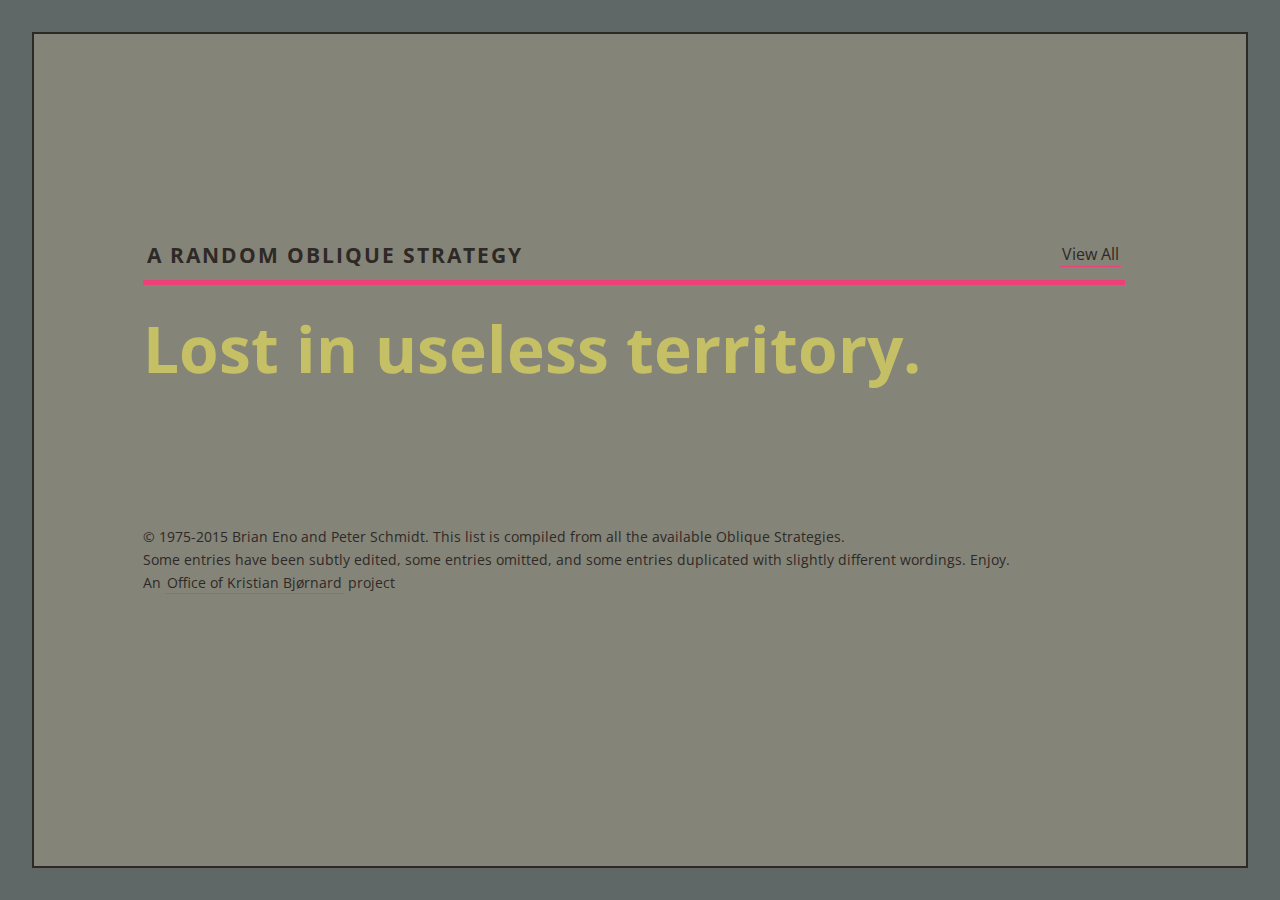
<file: index.html>
<!DOCTYPE html>
<html lang="en" class="random">
  <head>
    <meta charset="utf-8">
    <meta http-equiv="X-UA-Compatible" content="IE=edge">
    <meta name="viewport" content="width=device-width, initial-scale=1">
    <title>An Oblique Strategy:</title>

    <!-- Bootstrap -->
    <!-- Latest compiled and minified CSS -->
    <link rel="stylesheet" href="reset.css">
    <link rel="stylesheet" href="structure.css">
    <link rel="stylesheet" href="os.css">

    <!-- HTML5 Shim and Respond.js IE8 support of HTML5 elements and media queries -->
    <!-- WARNING: Respond.js doesn't work if you view the page via file:// -->
    <!--[if lt IE 9]>
      <script src="https://oss.maxcdn.com/libs/html5shiv/3.7.0/html5shiv.js"></script>
      <script src="https://oss.maxcdn.com/libs/respond.js/1.4.2/respond.min.js"></script>
    <![endif]-->
  </head>
  <body class="random">
    <div class="container">

      <div class="outer">
        <div class="inner">
          <header>
            <h1>A Random Oblique Strategy</h1>
            <p class="altview"><a href="list.html">View All</a></p>
          </header>

          <div id='oblique_strategies'>
            <p>A Random Strategy Here.</p>
          </div>

          <footer>
            <p>&copy; 1975-2015 Brian Eno and Peter Schmidt. This list is compiled from all the available Oblique Strategies.</p>
            <p>Some entries have been subtly edited, some entries omitted, and some entries duplicated with slightly different wordings. Enjoy.</p>
            <p>An <a href="http://www.ookb.co/">Office of Kristian Bjørnard</a> project</p>
          </footer>
        </div>
      </div>

    </div>

    <div class="cool-border thick"></div>
    <div class="cool-border thin"></div>

    <!-- jQuery (necessary for Bootstrap's JavaScript plugins) -->
    <script src="https://ajax.googleapis.com/ajax/libs/jquery/1.11.0/jquery.min.js"></script>
    <script src="http://netdna.bootstrapcdn.com/bootstrap/3.1.1/js/bootstrap.min.js"></script>
    <script src="os.js"></script>

  </body>
</html>
</file>
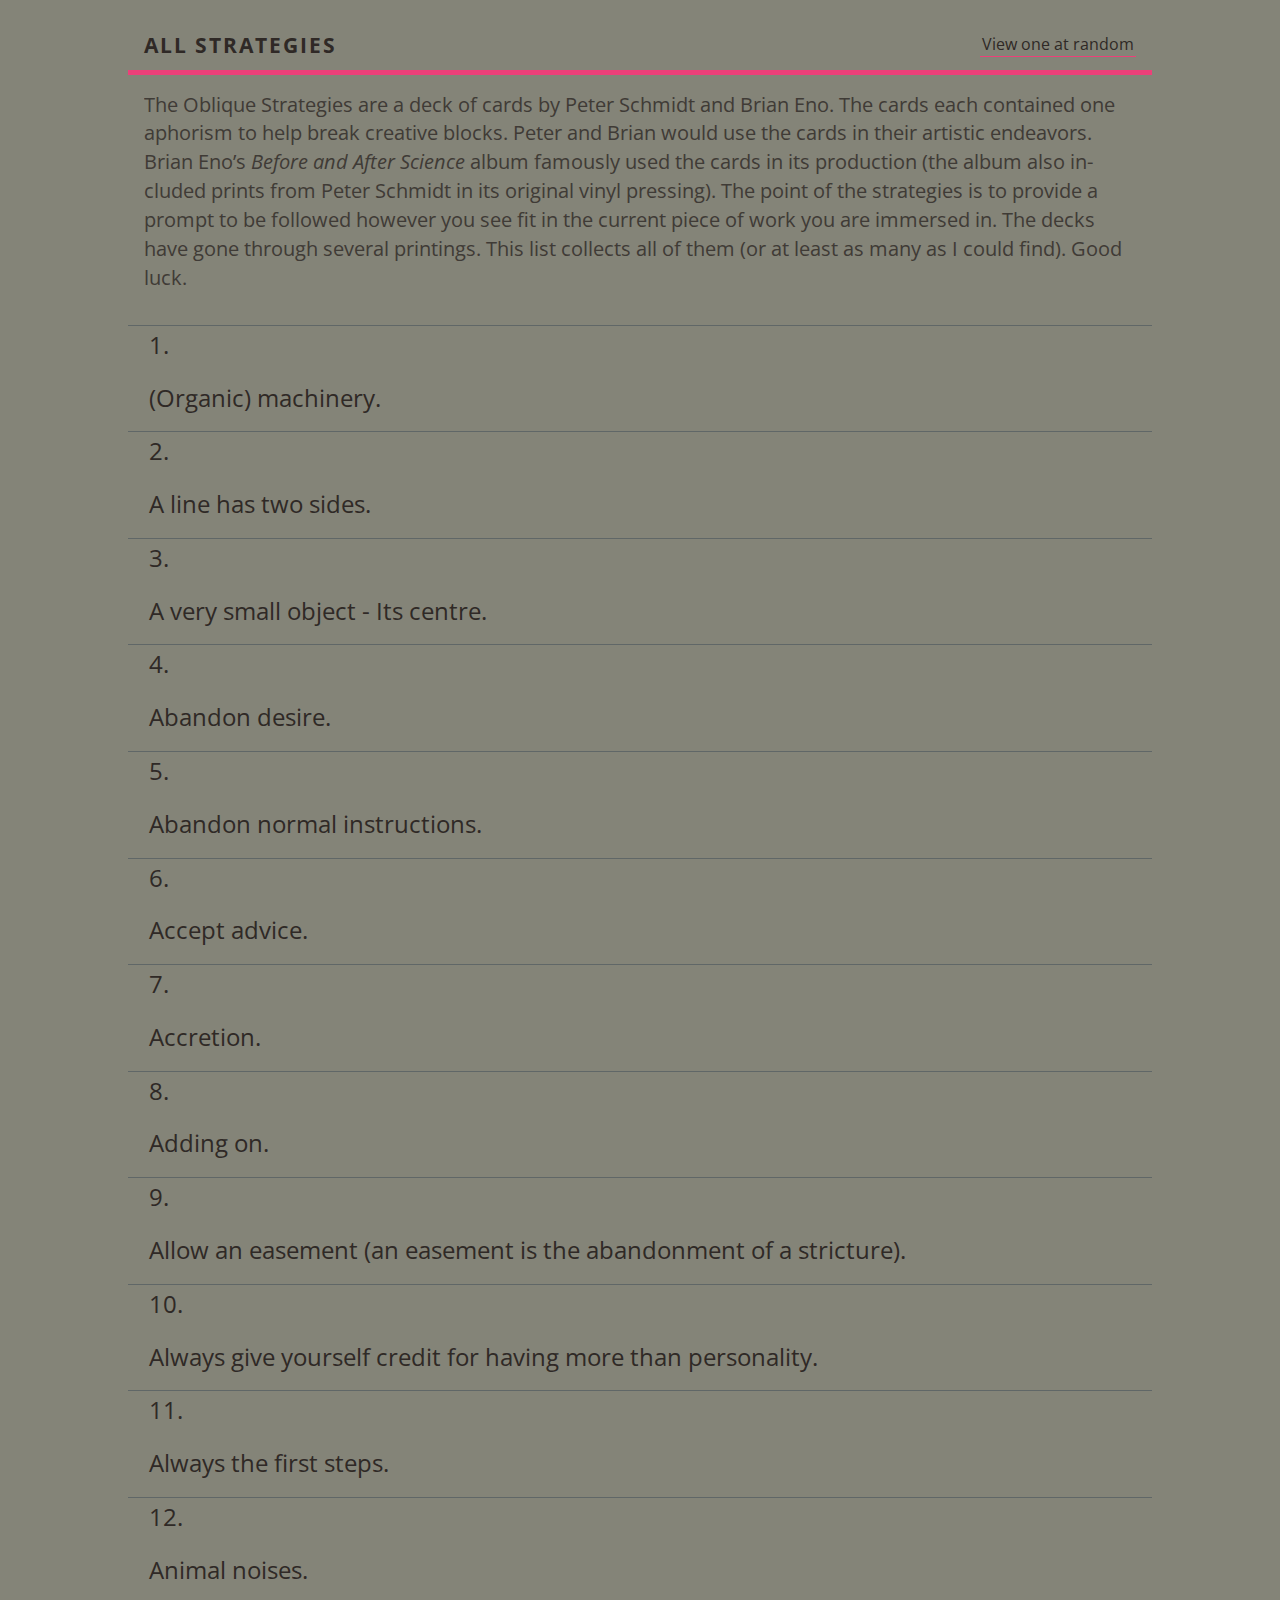
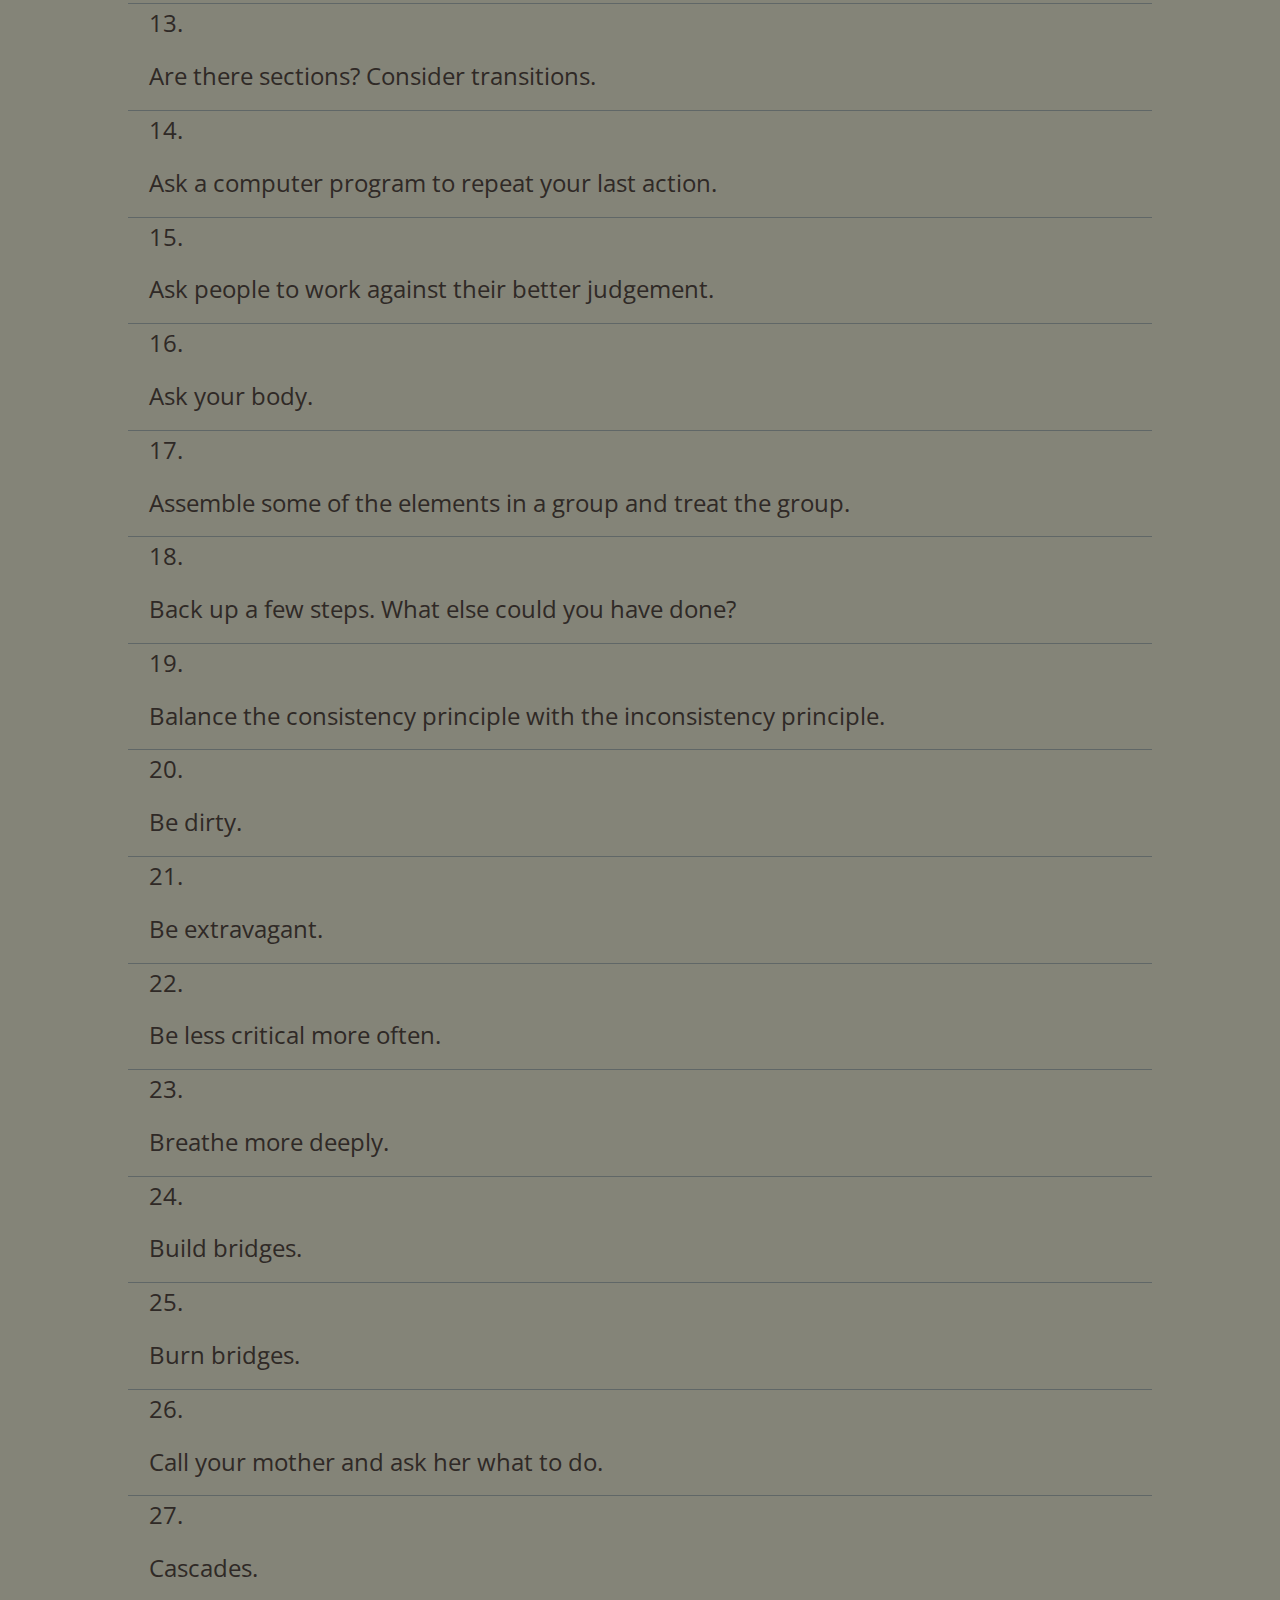
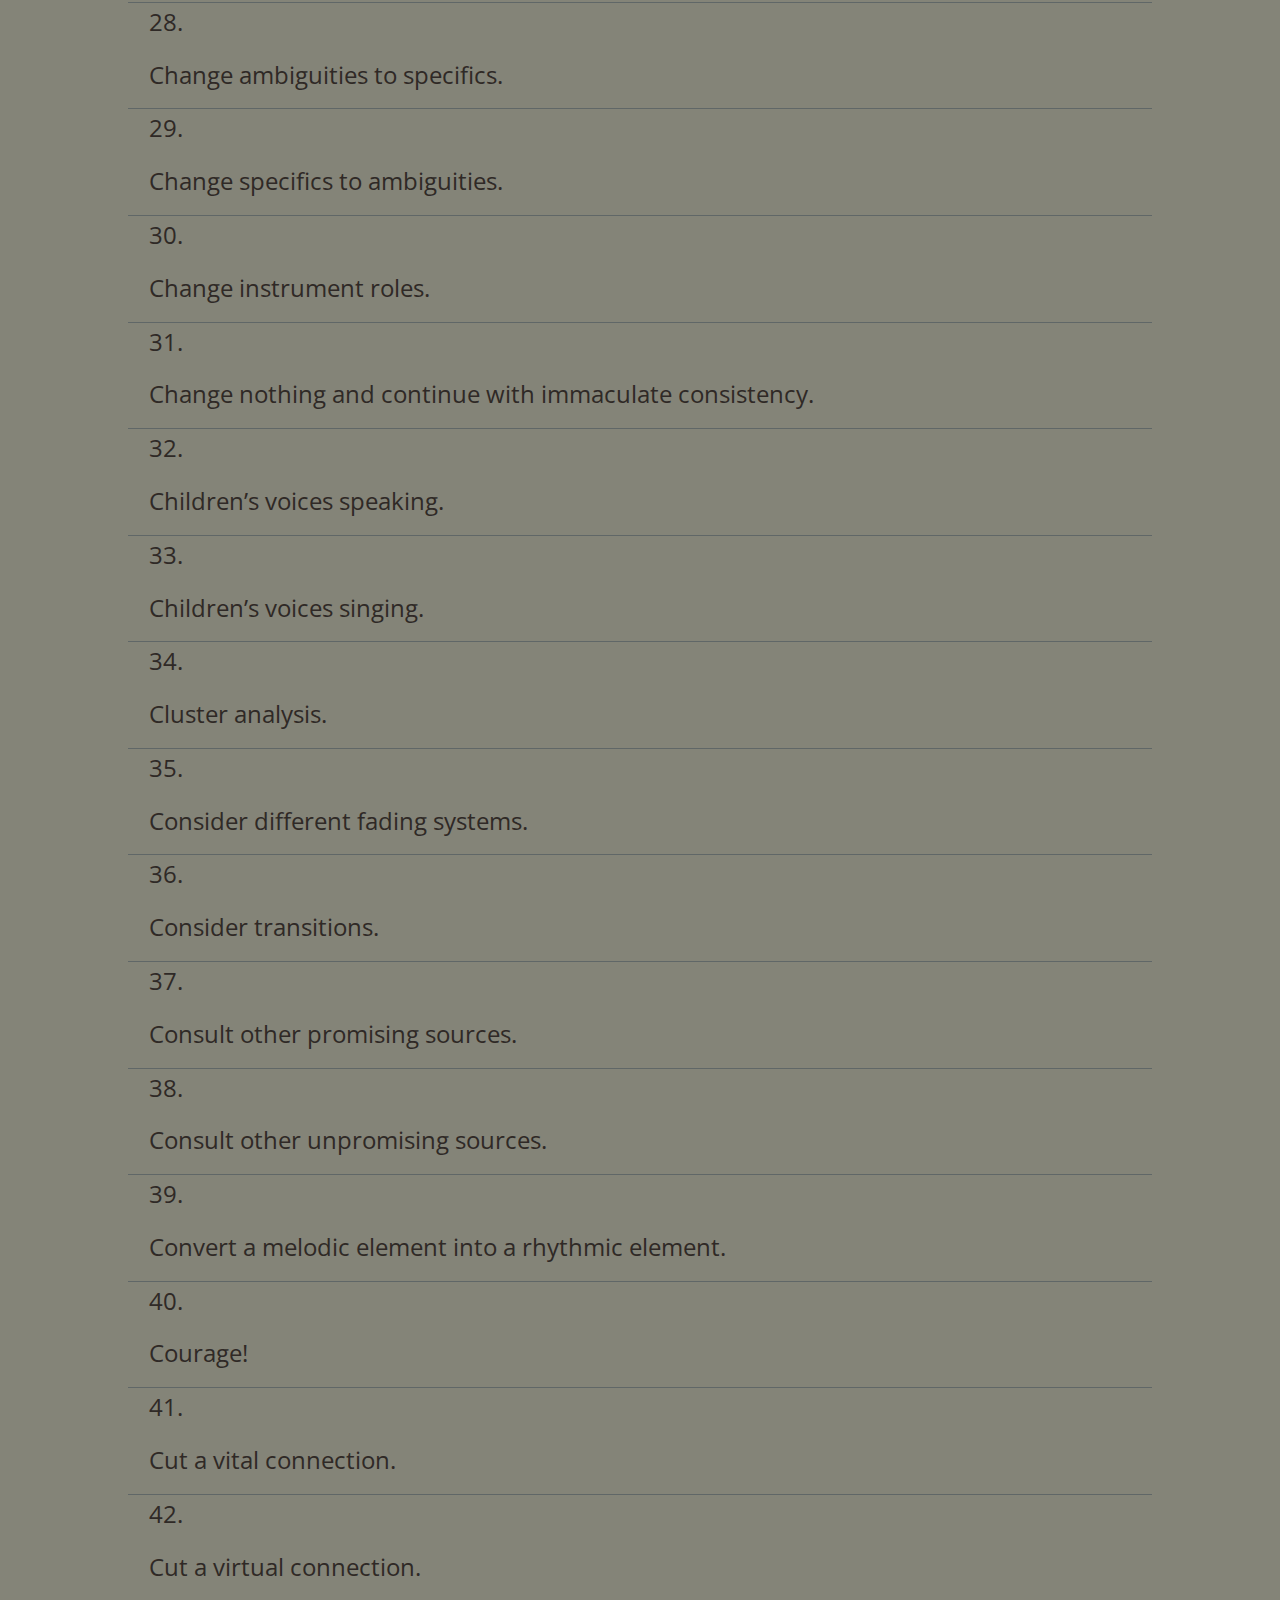
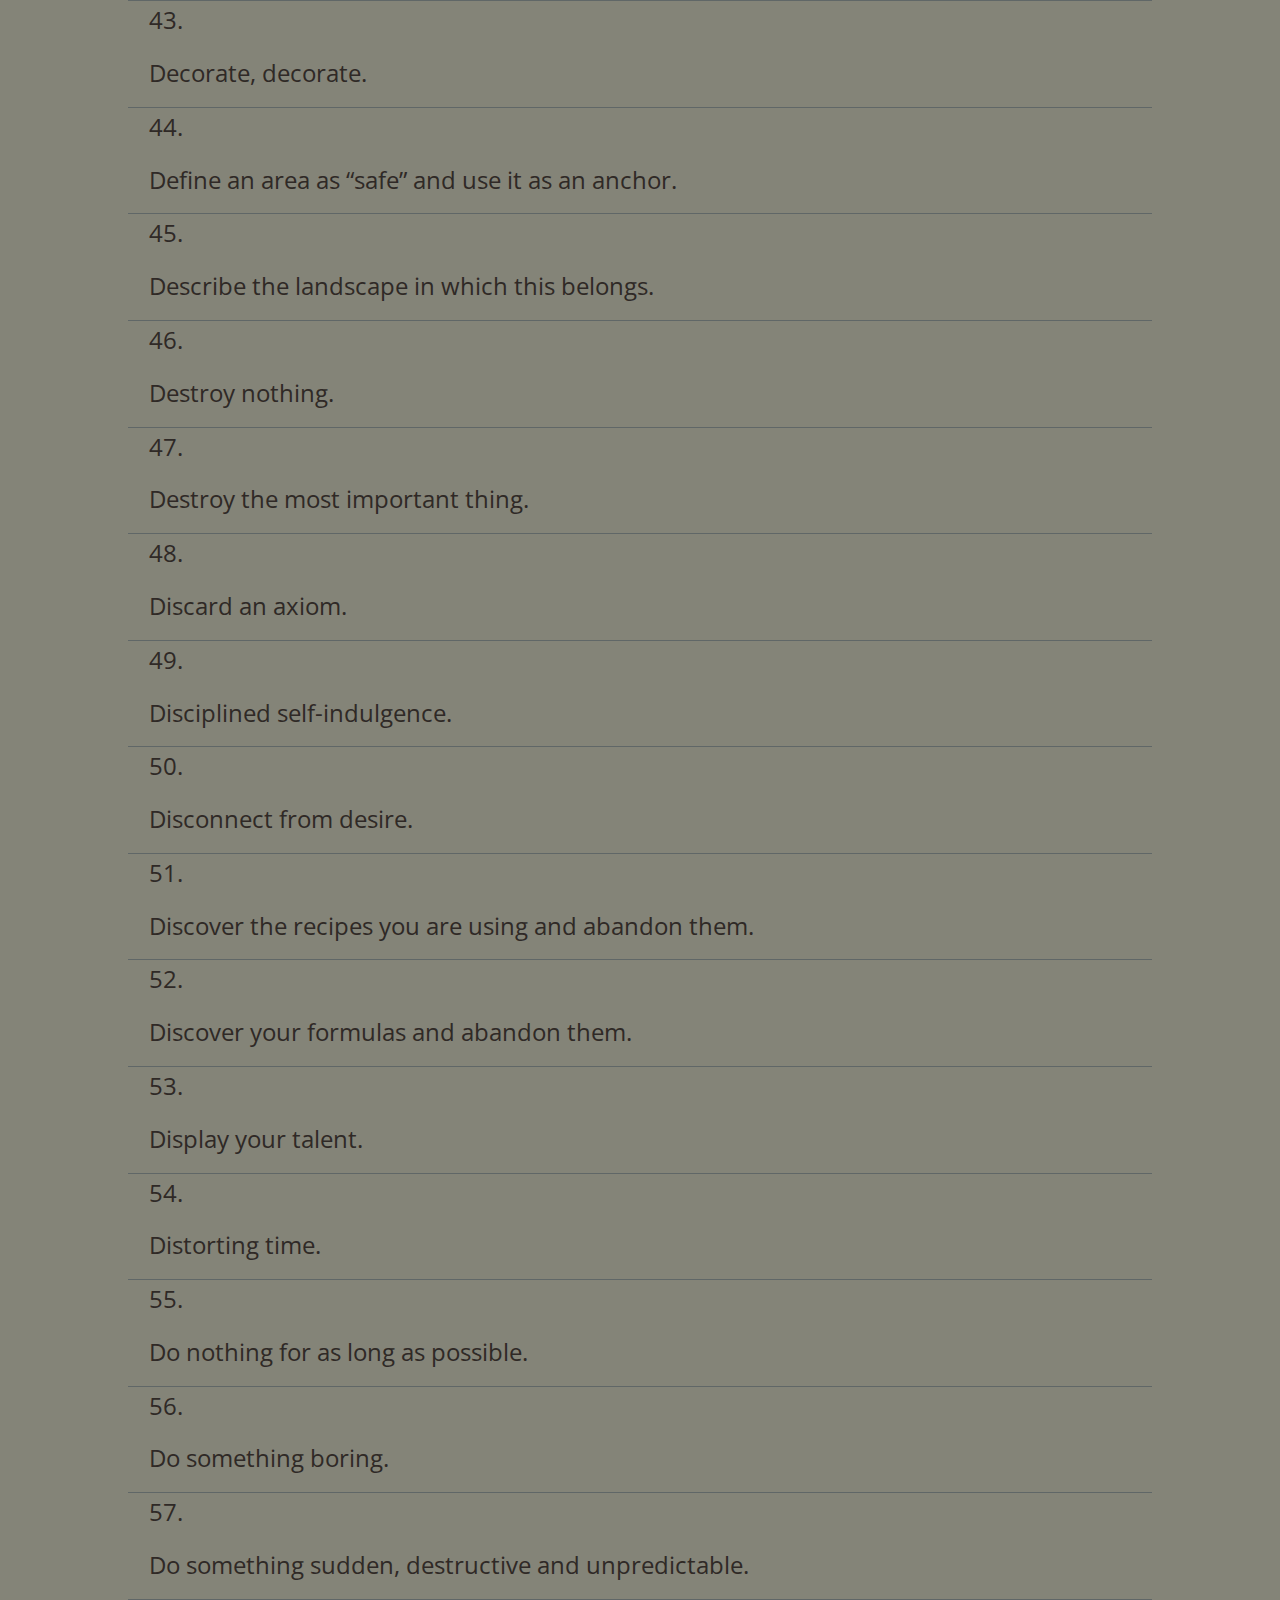
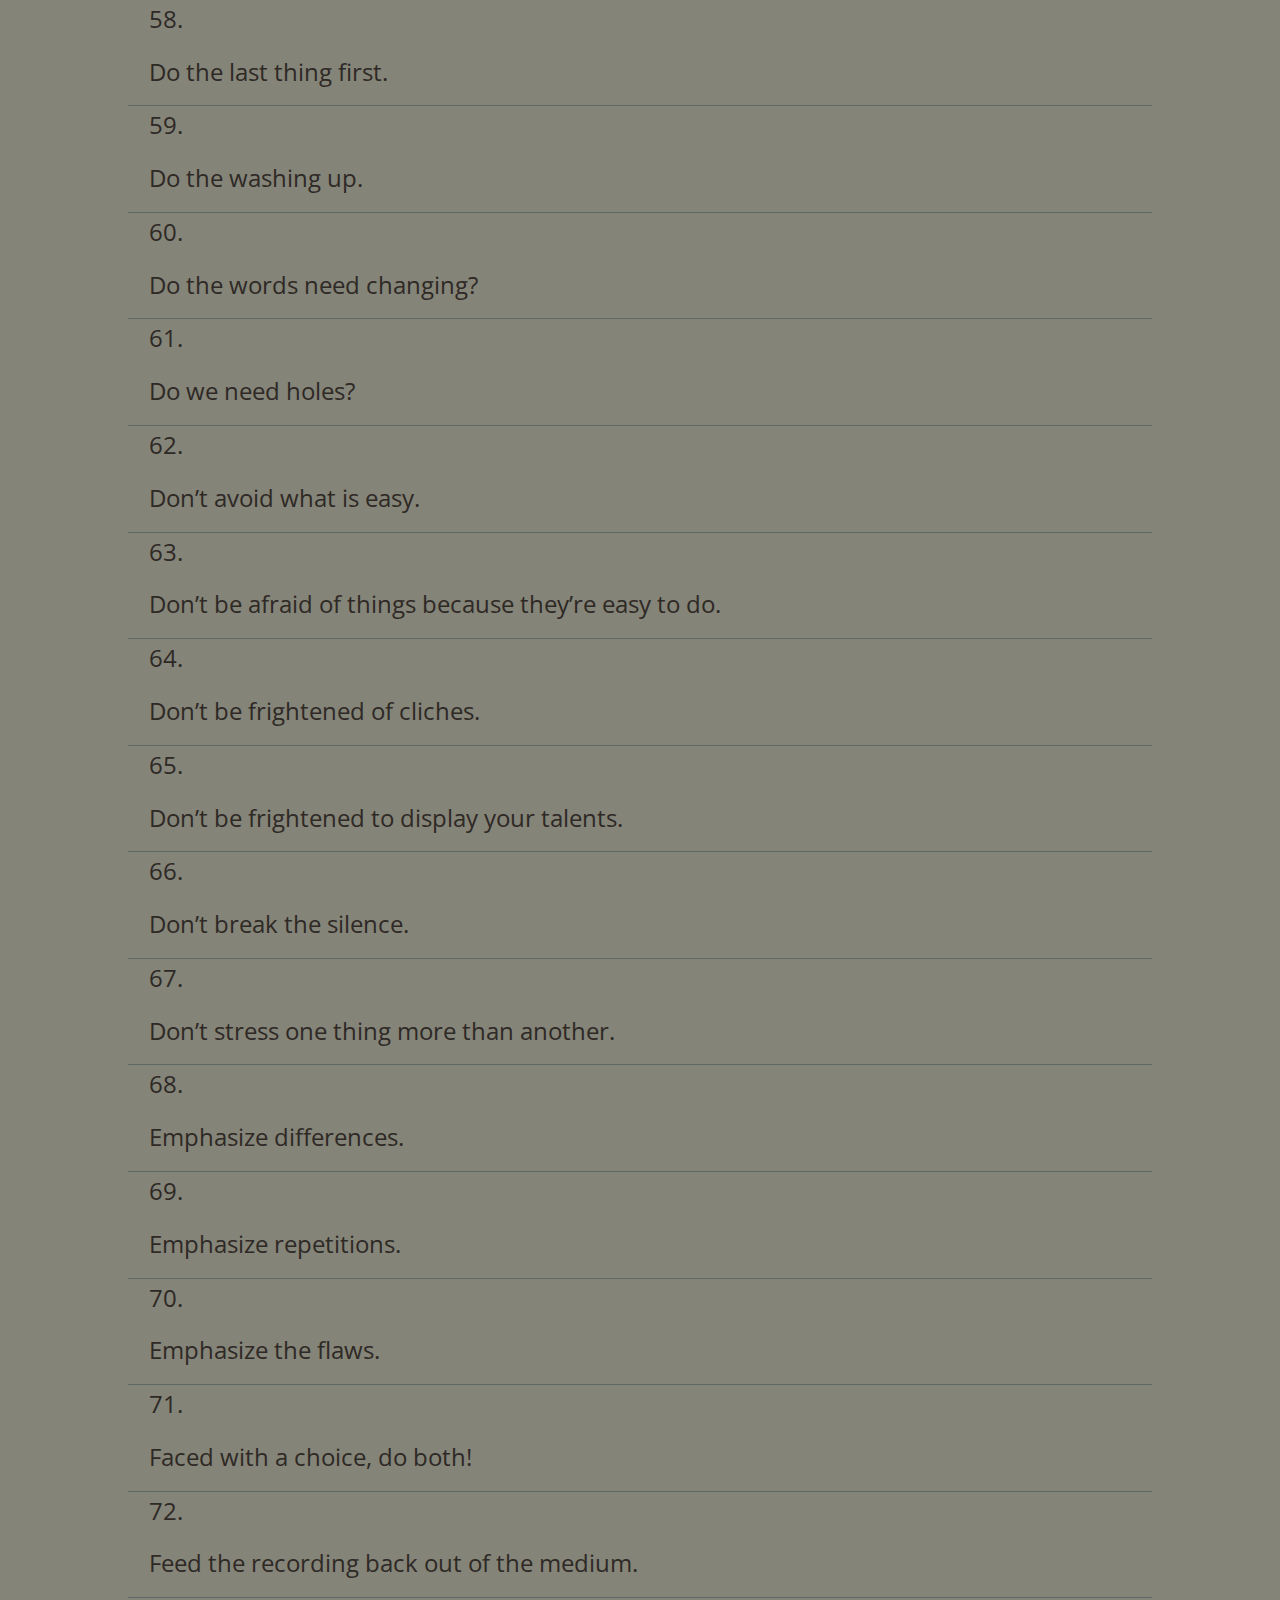
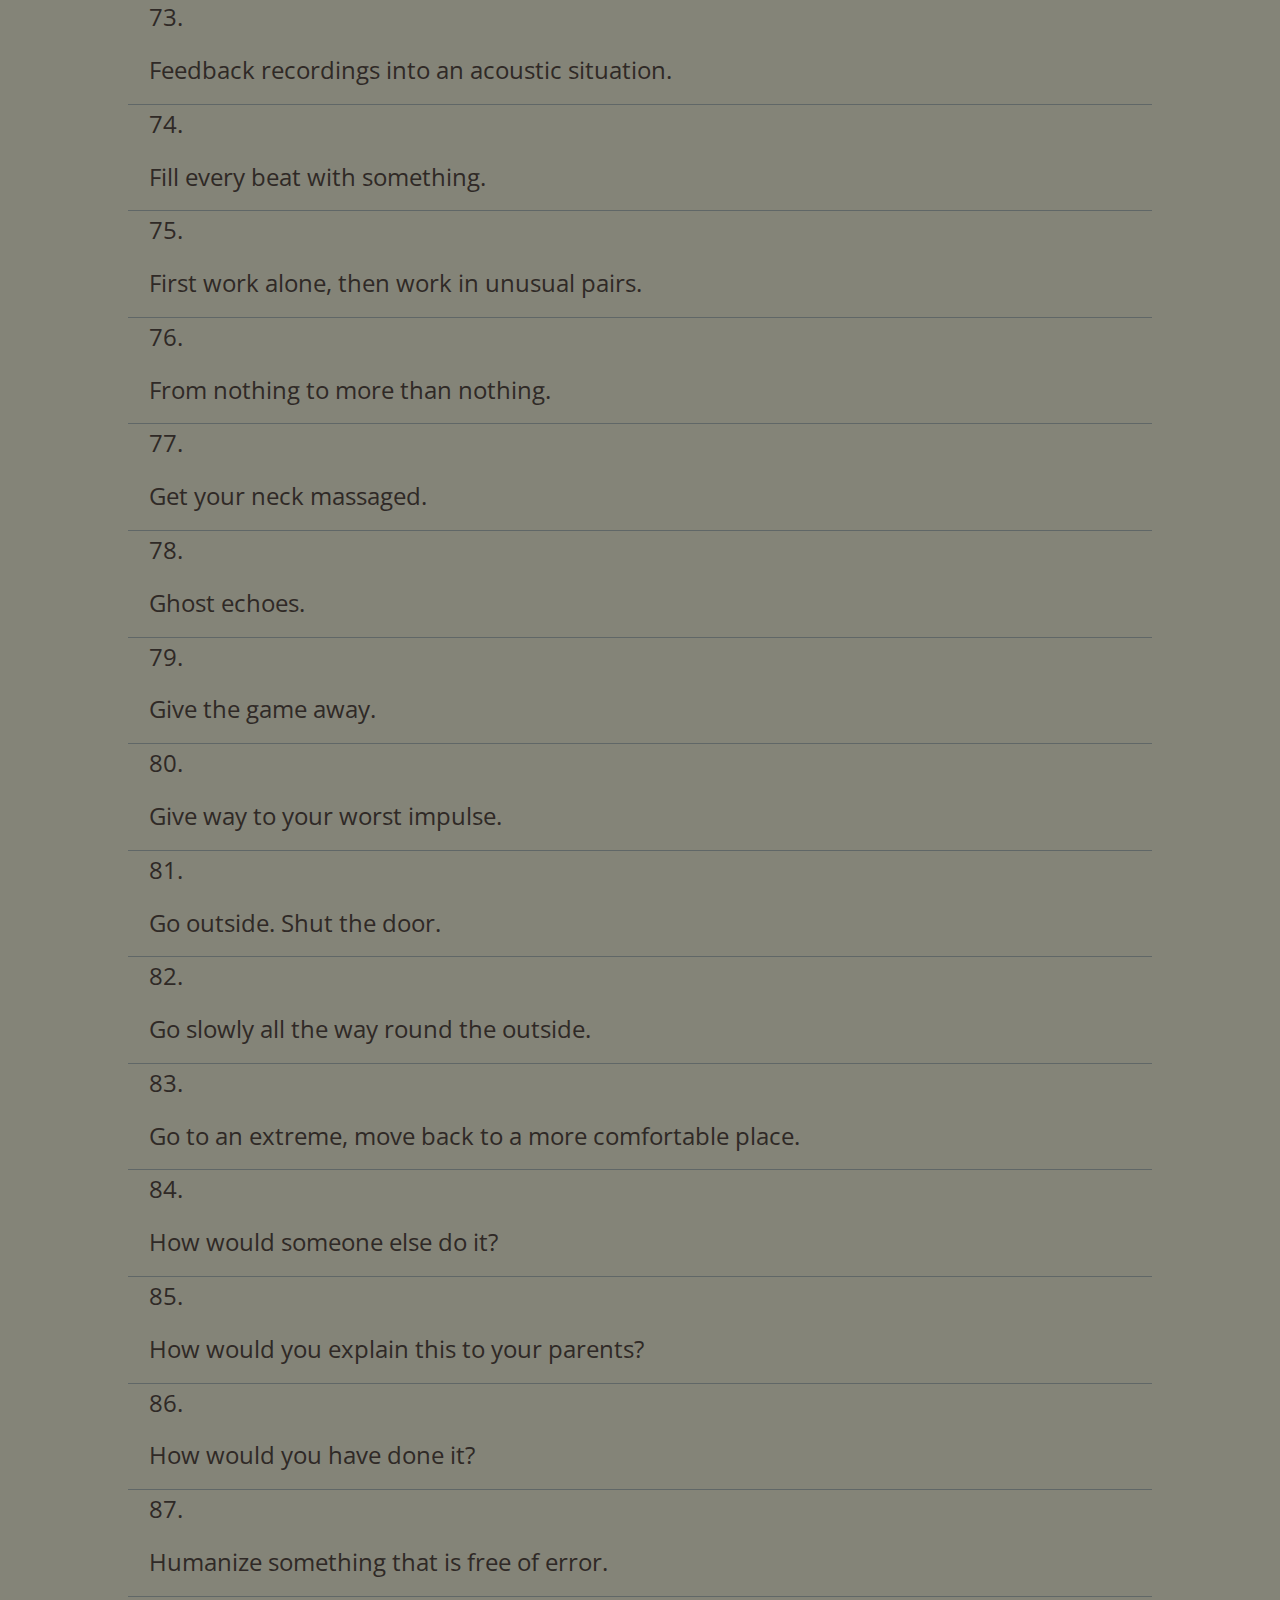
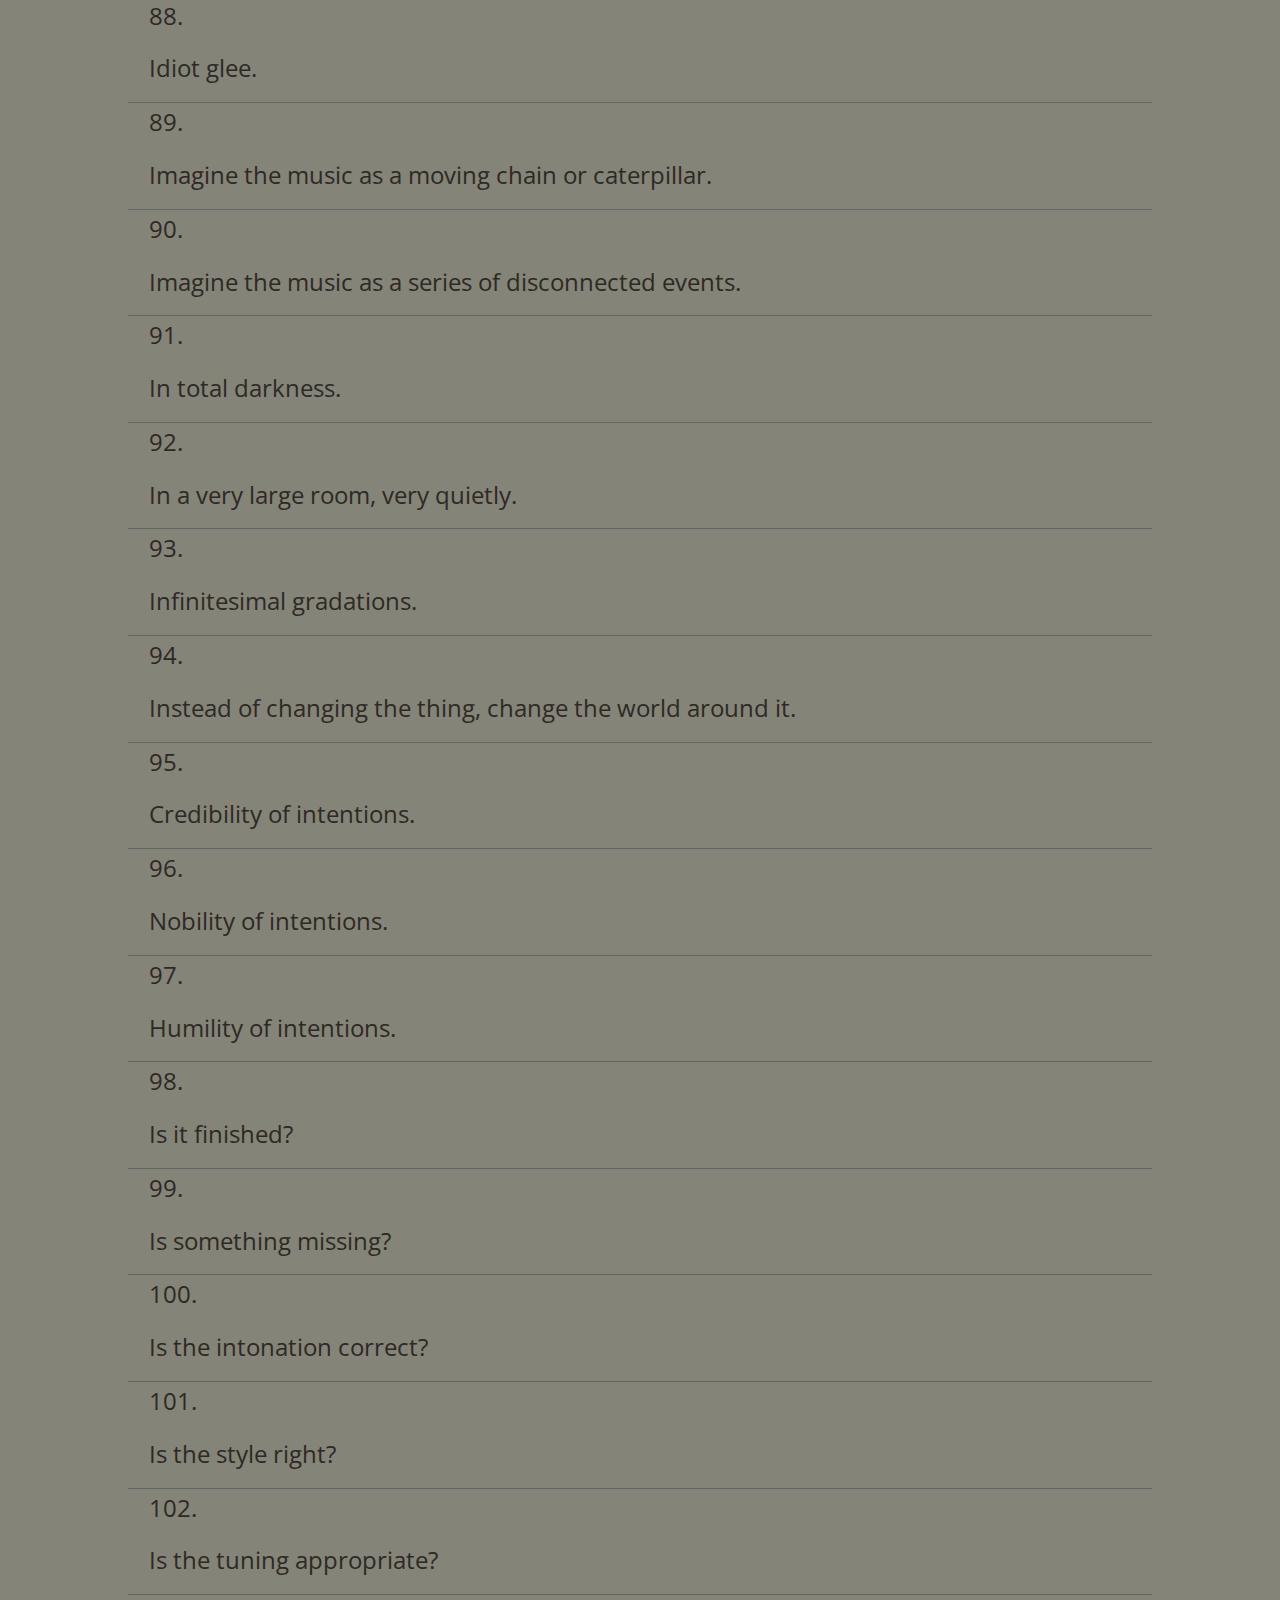
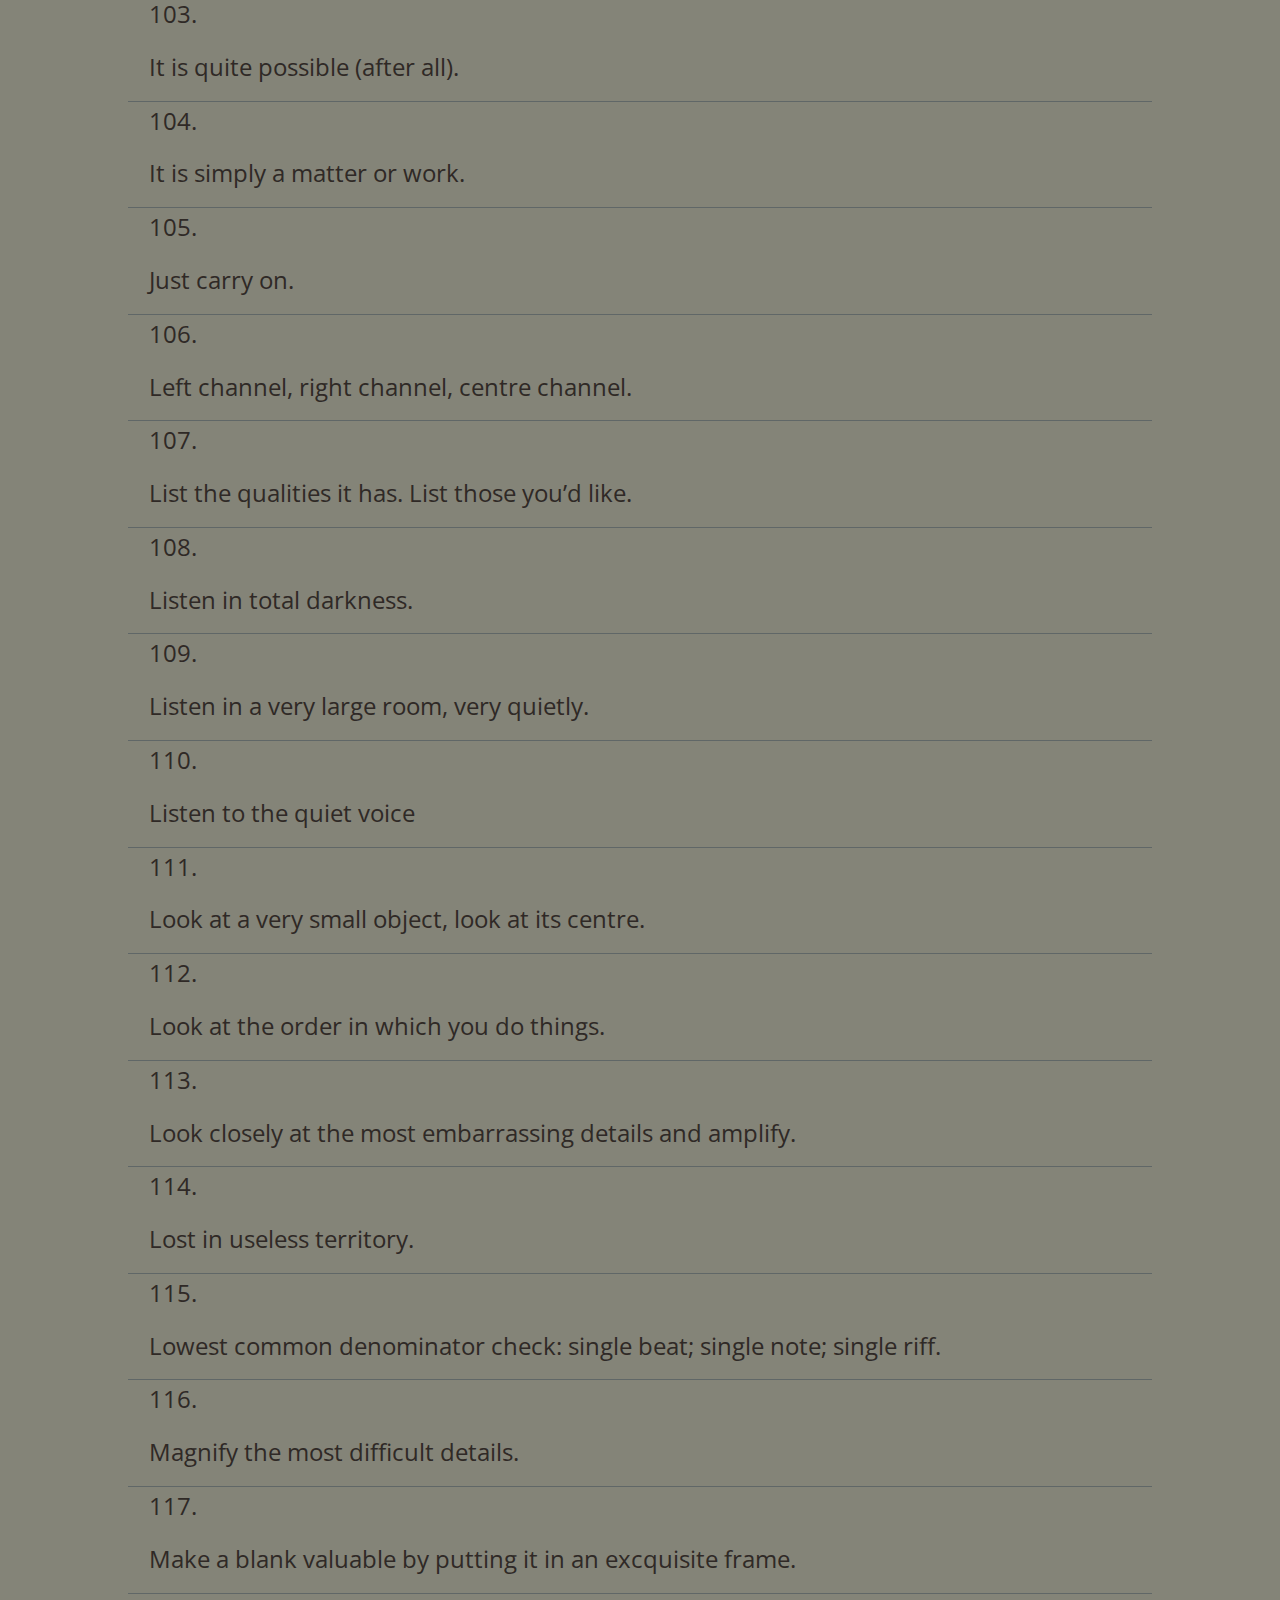
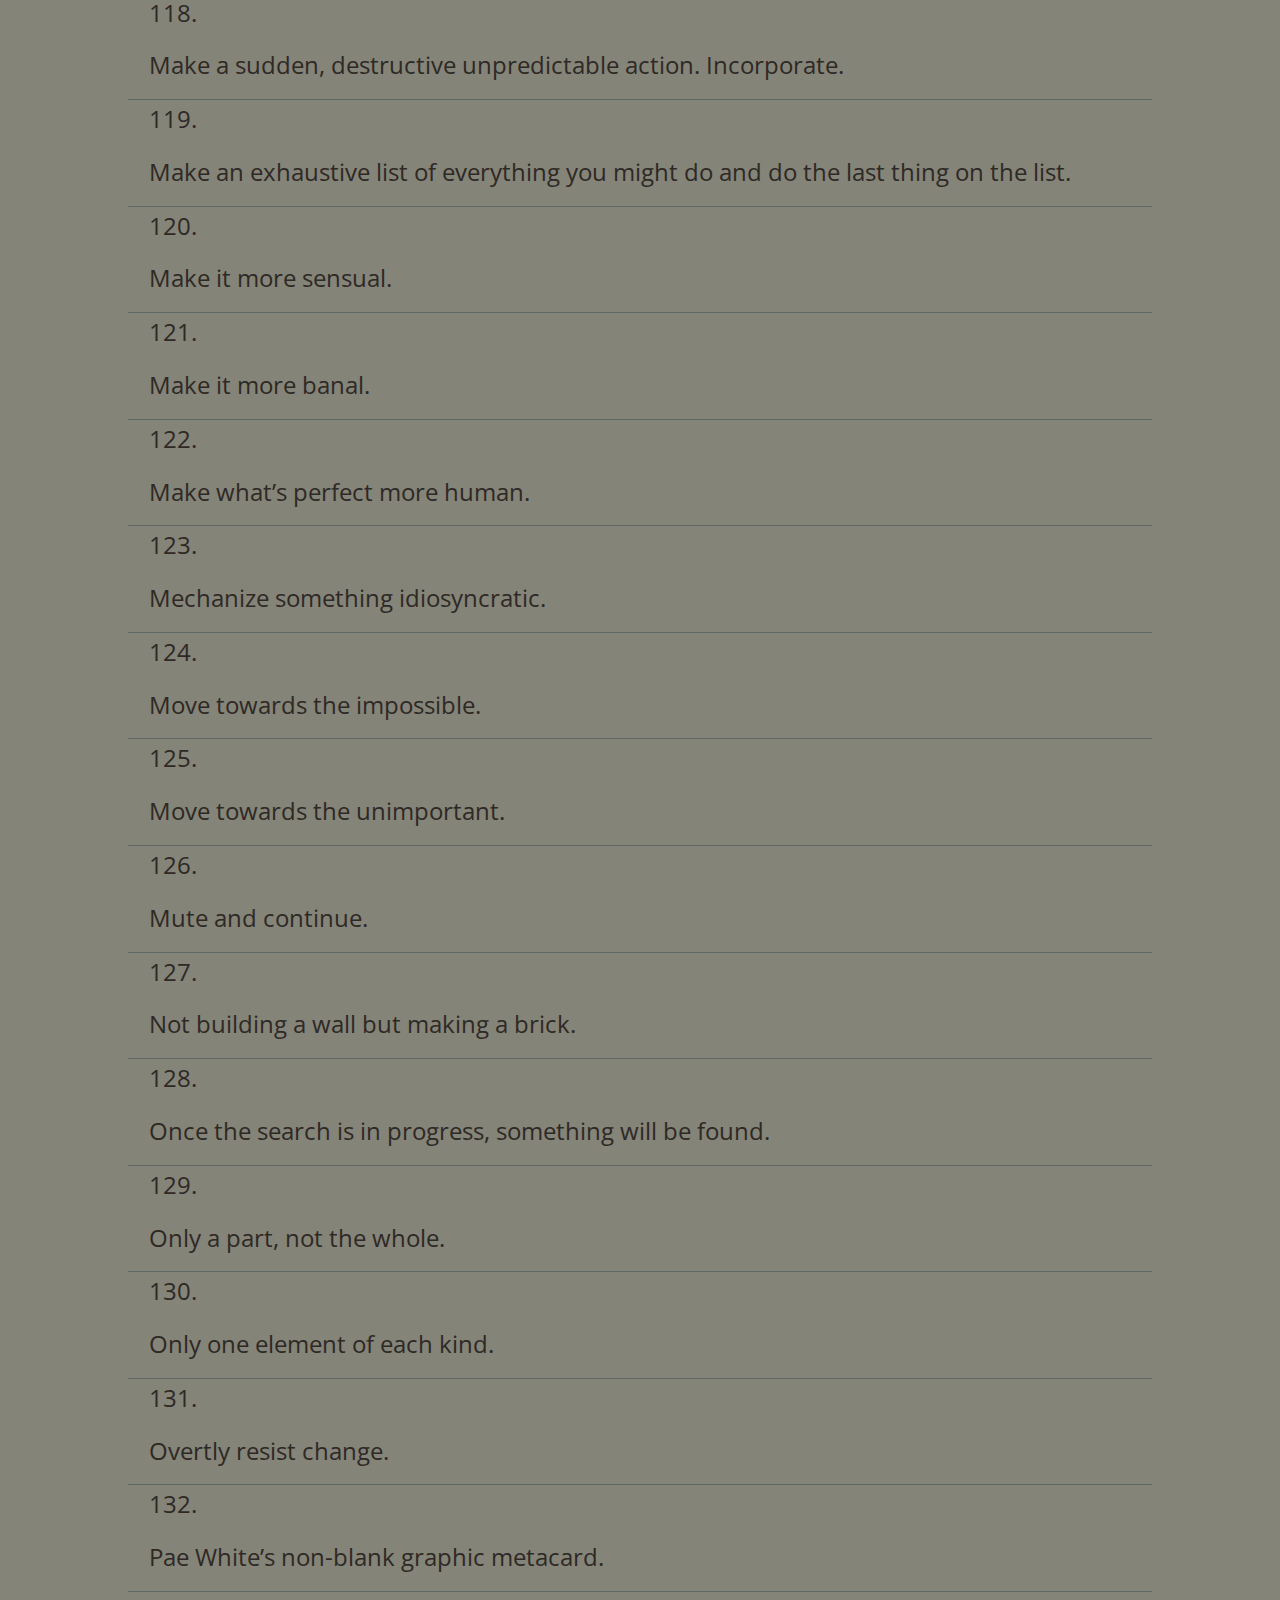
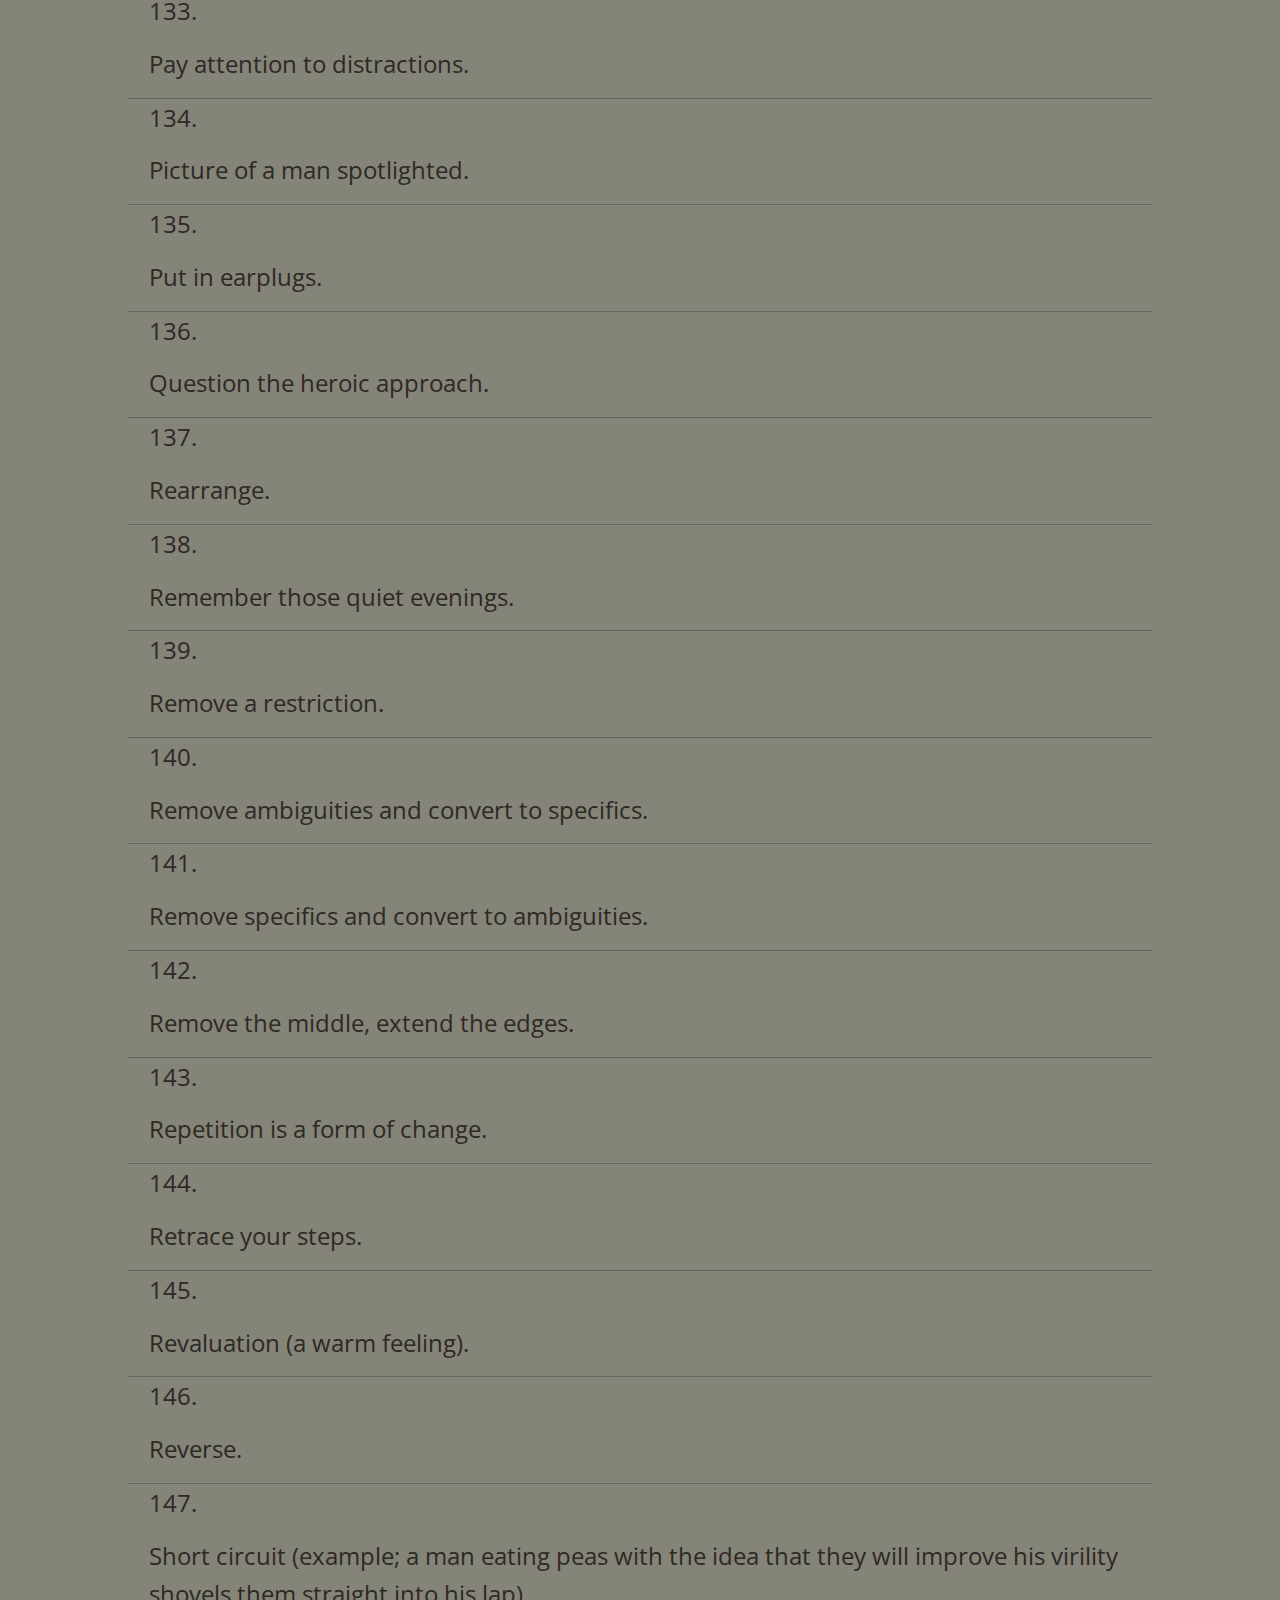
<file: list.html>
<!DOCTYPE html>
<html lang="en">
  <head>
    <meta charset="utf-8">
    <meta http-equiv="X-UA-Compatible" content="IE=edge">
    <meta name="viewport" content="width=device-width, initial-scale=1">
    <title>All Oblique Strategies:</title>

    <!-- Bootstrap -->
    <!-- Latest compiled and minified CSS -->
    <link rel="stylesheet" href="reset.css">
    <link rel="stylesheet" href="structure.css">
    <link rel="stylesheet" href="os.css">

    <!-- HTML5 Shim and Respond.js IE8 support of HTML5 elements and media queries -->
    <!-- WARNING: Respond.js doesn't work if you view the page via file:// -->
    <!--[if lt IE 9]>
      <script src="https://oss.maxcdn.com/libs/html5shiv/3.7.0/html5shiv.js"></script>
      <script src="https://oss.maxcdn.com/libs/respond.js/1.4.2/respond.min.js"></script>
    <![endif]-->
  </head>
  <body class="listing">
    <div class="container">

      <header class="group">
        <h1>All Strategies</h1>
        <p class="altview"><a href="index.html">View one at random</a></p>
      </header>

      <article>
        <p class="lead">
          The Oblique Strategies are a deck of cards by Peter Schmidt and Brian Eno. The cards each contained one aphorism to help break creative blocks. Peter and Brian would use the cards in their artistic endeavors. Brian Eno’s <cite>Before and After Science</cite> album famously used the cards in its production (the album also included prints from Peter Schmidt in its original vinyl pressing). The point of the strategies is to provide a prompt to be followed however you see fit in the current piece of work you are immersed in. The decks have gone through several printings. This list collects all of them (or at least as many as I could find). Good luck.
        </p>
      </article>

      <ol id='fulllist'>
      </ol>

      <div class="clearfix"></div>

      <footer>
        <p>&copy; 1975-2015 Brian Eno and Peter Schmidt. This list is compiled from all the available Oblique Strategies.</p>
        <p>Some entries have been subtly edited, some entries omitted, and some entries duplicated with slightly different wordings. Enjoy.</p>
        <p>An <a href="http://www.ookb.co/">Office of Kristian Bjørnard</a> project</p>
      </footer>

    </div>

    <!-- jQuery (necessary for Bootstrap's JavaScript plugins) -->
    <script src="https://ajax.googleapis.com/ajax/libs/jquery/1.11.0/jquery.min.js"></script>
    <script src="http://netdna.bootstrapcdn.com/bootstrap/3.1.1/js/bootstrap.min.js"></script>
    <script src="os.js"></script>

  </body>
</html>
</file>
<file: structure.css>
/* Grid
–––––––––––––––––––––––––––––––––––––––––––––––––– */
* { box-sizing: border-box; position: relative; }

html, body {
  height: 100%;
  margin: 0;
  padding: 0;
  width: 100%;
}

/* super simple CF from the very end of here: http://css-tricks.com/snippets/css/clear-fix/ */
.clearfix::after,
.group::after {
  content: "";
  display: table;
  clear: both;
}

/* columnar stuff */
.container {
  margin: 0 auto;
  padding: 0 1rem 2rem 1rem;
  width: 100%;
}

.column,
.columns {
  margin: 0 0 2rem 0;
  padding: 0;
}

.group {
  margin: 0 0 2rem 0;
}

.one,
.two,
.three,
.four,
.five,
.six,
.halfwidth,
.seven,
.eight,
.nine,
.ten,
.eleven,
.twelve,
.fullwidth    { width: calc(100% / 12 * 12); }

@media (min-width: 30rem) {
  .container {
    margin: 0 auto;
    padding-bottom: 2rem;
    min-width: 30rem;
    width: 80%;
  }
}

@media (min-width: 50rem) {
  .left        {float:left;}
  .right       {float:right;}
  .clear       {display:block;clear:both;}
  .clearLeft   {display:block;clear:left;}
  .clearRight  {display:block;clear:right;}

  .container {
    margin: 0 auto;
    padding-bottom: 2rem;
    max-width: 75rem;
  }

  /* columnar stuff */
  .column,
  .columns {
    float: left;
    margin: 0 0 2rem 0;
    padding: 0 1rem;
  }

  .group {
    margin: 0 -1rem 2rem -1rem;
  }

  .one                   { width: calc(100% / 12 * 01); }
  .two                   { width: calc(100% / 12 * 02); }
  .three                 { width: calc(100% / 12 * 03); }
  .four                  { width: calc(100% / 12 * 04); }
  .five                  { width: calc(100% / 12 * 05); }
  .six, .halfwidth       { width: calc(100% / 12 * 06); }
  .seven                 { width: calc(100% / 12 * 07); }
  .eight                 { width: calc(100% / 12 * 08); }
  .nine                  { width: calc(100% / 12 * 09); }
  .ten                   { width: calc(100% / 12 * 10); }
  .eleven                { width: calc(100% / 12 * 11); }
  .twelve, .fullwidth    { width: calc(100% / 12 * 12); }

  .offset-by-one            { margin-left: calc(100% / 12 * 01); }
  .offset-by-two            { margin-left: calc(100% / 12 * 02); }
  .offset-by-three          { margin-left: calc(100% / 12 * 03); }
  .offset-by-four           { margin-left: calc(100% / 12 * 04); }
  .offset-by-five           { margin-left: calc(100% / 12 * 05); }
  .offset-by-six,
  .offset-by-hal            { margin-left: calc(100% / 12 * 06); }
  .offset-by-seven          { margin-left: calc(100% / 12 * 07); }
  .offset-by-eight          { margin-left: calc(100% / 12 * 08); }
  .offset-by-nine           { margin-left: calc(100% / 12 * 09); }
  .offset-by-ten            { margin-left: calc(100% / 12 * 10); }
  .offset-by-eleven         { margin-left: calc(100% / 12 * 11); }
  .offset-by-twelve         { margin-left: calc(100% / 12 * 12); }

}

/* Base Styles
–––––––––––––––––––––––––––––––––––––––––––––––––– */
/* NOTE
html is set to 62.5% so that all the REM measurements throughout Skeleton
are based on 10px sizing. So basically 1.5rem = 15px :) */
html {
  font-size: 100%;
}
body {
  font-size: 1em; /* currently ems cause chrome bug misinterpreting rems on body element */
  line-height: 1.6;
  font-weight: 400;
  font-family: "HelveticaNeue", "Helvetica Neue", Helvetica, Arial, sans-serif;
  color: #222;
  /**/
  -webkit-hyphens: auto;
  -moz-hyphens: auto;
  hyphens: auto;
  /**/
  text-rendering: optimizeLegibility;
}

/* Base Typography
–––––––––––––––––––––––––––––––––––––––––––––––––– */
h1, h2, h3, h4, h5, h6 {
  margin-top: 0;
  margin-bottom: 2rem;
  font-weight: 300;
}
h1 { font-size: 4.0rem; line-height: 1.2;  letter-spacing: -.1rem;  }
h2 { font-size: 3.6rem; line-height: 1.25; letter-spacing: -.1rem;  }
h3 { font-size: 3.0rem; line-height: 1.3;  letter-spacing: -.1rem;  }
h4 { font-size: 2.4rem; line-height: 1.35; letter-spacing: -.08rem; }
h5 { font-size: 1.8rem; line-height: 1.5;  letter-spacing: -.05rem; }
h6 { font-size: 1.5rem; line-height: 1.6;  letter-spacing: 0;       }

/* Larger than phablet */
@media (min-width: 30rem) {
  h1 { font-size: 5.0rem; }
  h2 { font-size: 4.2rem; }
  h3 { font-size: 3.6rem; }
  h4 { font-size: 3.0rem; }
  h5 { font-size: 2.4rem; }
  h6 { font-size: 1.5rem; }
}

p {
  margin-top: 0;
}

.lead {
  font-size: 1.25rem;
  font-weight: 300;
}
</file>
<file: os.css>
@import url("http://fonts.googleapis.com/css?family=Open+Sans:300italic,400italic,600italic,700italic,800italic,400,800,700,300,600");

/* Typography styles and colors
----------------------------------------------------------------------------------------*/
body {
  font-family: 'Open Sans', Helvetica, Arial, sans-serif;
  color: rgba(47,41,38,1);
}

h1 {
  font-size: 1.333333rem;
  font-weight: bold;
  text-transform: uppercase;
  letter-spacing: 2px;
  margin-bottom: 0;
  padding-left: .25rem;
}

.listing h1 {
  margin-bottom: 0 !important;
  padding-left: 1rem;
}

#oblique_strategies p {
  font-size: 4em;
  font-weight: bold;
  color: rgba(197,192,101,1);
  line-height: 1;
}

footer  p {
  font-size: 90%;
}

/* links
----------------------------------------------------------------------------------------*/
a {
  color: rgba(47,41,38,1);
  text-decoration: none;
  border-bottom: 1px solid rgba(236,64,121,1);
  padding: 1px 2px 1px 2px;
  transition: all 500ms;
  -webkit-transition: all 500ms;
  -moz-transition: all 500ms;
  -o-transition: all 500ms;
  -ms-transition: all 500ms;
}

a:hover, .navbar a.brand:hover, ul.nav a:hover {
  background: rgba(236,64,121,1);
  color: white;
  text-decoration: none;
}

/* Layout, alignment, etc.
----------------------------------------------------------------------------------------*/
* { box-sizing: border-box; }

header {
  margin-bottom: 2rem;
  padding-bottom: .75rem;
  border-bottom: .333333rem solid rgba(236,64,121,1);
  position: relative;
}

.listing header { padding-top: 2rem; margin-bottom: 0; }

footer { margin-top: 2rem; margin-bottom: 2rem; }

/* object colors & backgrounds
----------------------------------------------------------------------------------------*/
html,
body {
  background: rgba(132,132,120,1);
  text-rendering: optimizeLegibility;
  -webkit-font-smoothing: antialiased;
  -webkit-hyphens: auto;
  -moz-hyphens: auto;
  hyphens: auto;
  margin:0;
  padding: 0;
  min-height: 100vh;
}

.cool-border {
  pointer-events: none;
  z-index: 500;
  position: fixed;
  top: 0;
  right: 0;
  bottom: 0;
  left: 0;
}

.cool-border.thick {
  border: 2rem solid rgba(96,103,103,1);
}

.cool-border.thin {
  border: 2px solid rgba(47,41,38,1);
  top: 2rem;
  right: 2rem;
  bottom: 2rem;
  left: 2rem;
}

body.random,
.container {
  min-height: 100vh;
  height: 100vh;
}

#oblique_strategies {
  cursor: pointer;
  margin-bottom: 9rem;
}

p.altview {
  position: absolute;
  bottom: .75rem;
  right: .25rem;
}

.listing p.altview {
  right: 1rem;
}

article { margin-top: 1rem; margin-bottom: 2rem;}

article .lead {
  font-weight: 400;
  line-height: 1.444;
  opacity: .8;
}

.outer {
  width: 100%;
  height: 100%;
}

/* The ghost, nudged to maintain perfect centering */
.outer:before {
  content: '';
  display: inline-block;
  height: 100%;
  vertical-align: middle;
  margin-right: -1%; /* Adjusts for spacing */
}

/* The element to be centered, can
   also be of any width and height */
.inner {
  display: inline-block;
  vertical-align: middle;
  width: 99%;
  margin-left: .5%;
}

/**** listing styles ****/

#fulllist {
  border-top: 1px solid rgba(96,103,103,1);
  margin: 1rem -1rem;
  padding: 0;
  font-size: 1.5em;
}

#fulllist li {
  list-style-position:inside !important;
  list-style:decimal;
  border-bottom: 1px solid rgba(96,103,103,1);
  padding: 0 1.333333rem;
}

#fulllist li p {
  margin: 0;
  padding: .6em 0;
}

#fulllist li:hover {
  background: rgba(157,178,176,.25);
}
</file>
